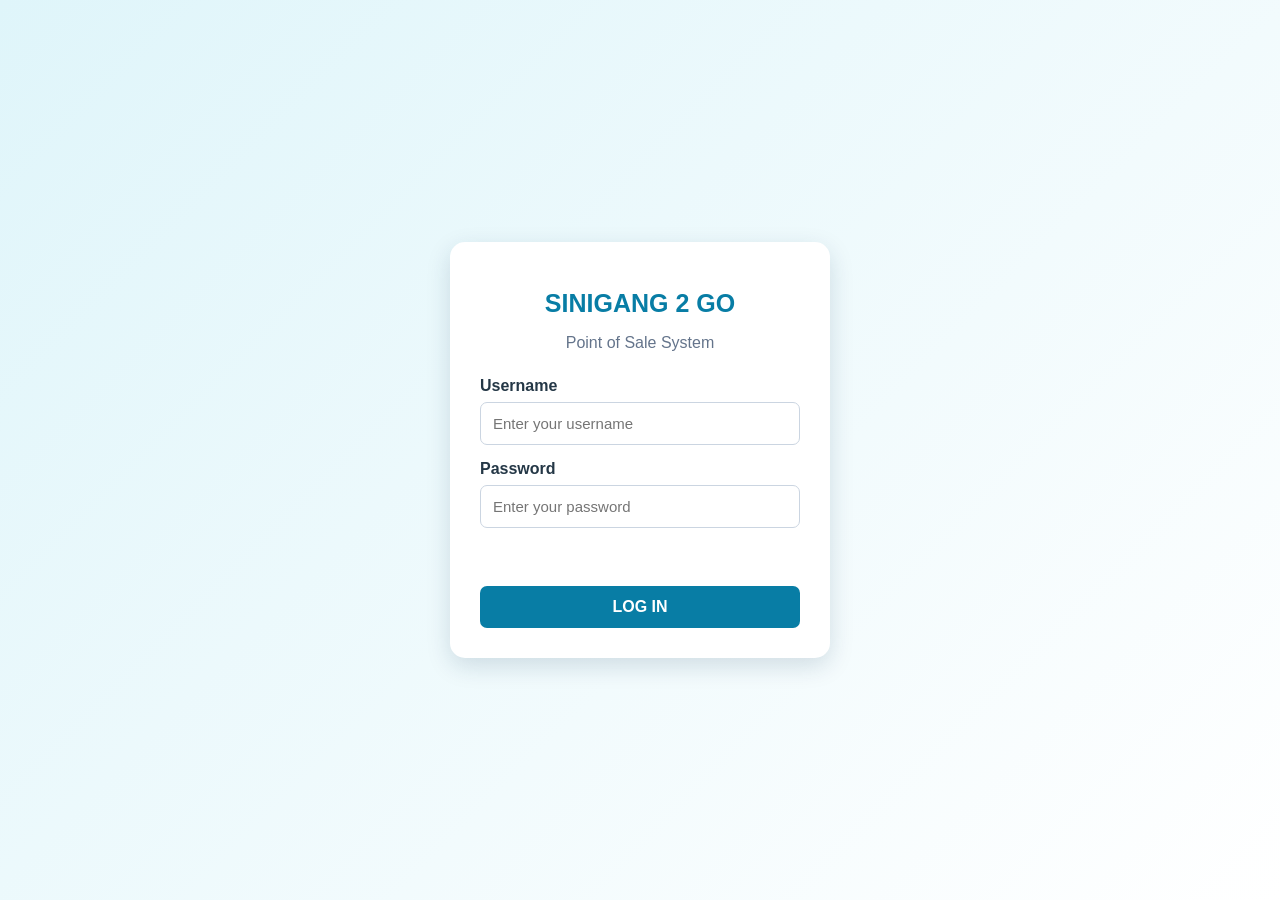
<file: index.html>
<!DOCTYPE html>
<html lang="en">
    <head>
      <meta charset="UTF-8">
    <meta name="viewport" content="width=device-width", initial-scale="1.0">
    <title>SINIGANG 2 GO | HOME</title>
    
    <link rel="stylesheet" href="home.css">   
    
    </head>
    <body>
            <header class="topheader">
                <h1 style="text-align: center;">SINIGANG 2 GO</h1>

                <div class="staff-info">
                    <span id="staffName">Staff: Not logged in</span>
                    <button type="button" 
                            class="head-button"
                            id="logoutButton">Log-out
                    </button>
                </div>
            </header>

            <section id="shiftGate" class="shift-gate">
                    <h2>Are you ready?</h2>
                    <p>Please start your shift before using the POS.</p>
                    <button type="button" id="startShiftButton">
                            Start Shift
                    </button>
            </section>
            
            <nav class="navbar" id="navbar">
                <a href="index.html" class="active">HOME</a>
                <a href="checkout.html">CHECKOUT</a>
                <a href="stock.html" class="stock-link">STOCKS</a>
                <a href="sales.html">RECORD SALES</a> 
            </nav>
        
        <main class="container" id="mainContent">
            <h2>Menu</h2>

            <section class="menu-grid" id="menuGrid">
                
                <div class="menu-card">
                    <h3>Sinigang na Salmon Head</h3>
                    <p class="price">₱399</p>
                    <button 
                    type="button"
                    class="add-button"
                    data-name="Sinigang na Salmon Head"
                    data-price="399">
                    + Add
                    </button>
                </div>

                <div class="menu-card">
                    <h3>Sinigang na Hipon</h3>
                    <p class="price">₱350</p>
                    <button 
                    type="button"
                    class="add-button"
                    data-name="Sinigang na Hipon"
                    data-price="350">
                    + Add
                    </button>
                </div>

                <div class="menu-card">
                    <h3>Sinigang na Ulo/Panga</h3>
                    <p class="price">₱399</p>
                    <button 
                    type="button"
                    class="add-button"
                    data-name="Sinigang na Ulo/Panga"
                    data-price="399">
                    + Add
                    </button>
                </div>

                <div class="menu-card">
                    <h3>Sinigang na Beef w/ watermelon</h3>
                    <p class="price">₱399</p>
                    <button 
                    type="button"
                    class="add-button"
                    data-name="Sinigang na Beef w/ watermelon"
                    data-price="399">
                    + Add
                    </button>
                </div>

                <div class="menu-card">
                    <h3>Sinigang na Pampano</h3>
                    <p class="price">450</p>
                    <button 
                    type="button"
                    class="add-button"
                    data-name="Sinigang na Pampano"
                    data-price="450">
                    + Add
                    </button>
                    </div>

                <div class="menu-card">
                    <h3>Sinigang na Liempo</h3>
                    <p class="price">₱350</p>
                    <button 
                    type="button"
                    class="add-button"
                    data-name="Sinigang na Liempo"
                    data-price="350">
                    + Add
                    </button>
                    </div>

            </section>

            <hr class="menu-divider">

            <h2>Add-ons</h2>

            <section class="menu-grid addons grid" id="addonsGrid">

                <div class="menu-card">
                    <h3>Rice</h3>
                    <p class="price">15</p>
                    <button 
                    type="button"
                    class="add-button"
                    data-name="Rice"
                    data-price="15">
                    + Add
                    </button>
                </div>

                <div class="menu-card">
                    <h3>Patis na Chili Mansi</h3>
                    <p class="price">100</p>
                    <button 
                    type="button"
                    class="add-button"
                    data-name="Patis na Chili Mansi"
                    data-price="100">
                    + Add
                    </button>
                </div>

            </section>
        </main>

        <div id="notification" class="notification"
            role="status" aria-live="polite">
        </div>

        
<dialog id="logoutDialog" class="modal">
    <div class="modal-content">

        <button
            type="button"
            id="cancelLogoutX"
            class="close-button"
            aria-label="Close">
            &times;
        </button>

        <h2>Logging out</h2>

        <p>Are you sure you want to log-out?</p>

        <div class="modal-actions">
            <button type="button" id="cancelLogout">
                Cancel
            </button>

            <button type="button" id="confirmLogout">
                Confirm
            </button>
        </div>

    </div>
</dialog>

        <script src="logout.js"></script>
        <script src="session.js">   </script>
        <script src="inventory.js"></script>
        <script>
            updateStockWarning();
        </script>
        <script src="products.js"></script>
        <script src="home.js"></script>

    </body>
</html>
</file>
<file: home.css>
* {
    box-sizing: border-box;
}

body {
    margin: 0;
    font-family: Arial, sans-serif;
    background: #f2fafd;
    color: #164e63;
}

.head-button {
    margin: auto;
    background: #92c6d8;
    border: none;
    border-radius: 7px;
    padding: 11px 16px;
    font-size: 14px;
    font-weight: bold;
    cursor: pointer;
}

.head-button:hover {
    background-color: #5b7b86;
}

.head-button:active {
    transform: scale(0.97);
}

.staff-info {
    text-align: right;
    background: #087da5;
    color: white;
    margin: auto;
}

button {
    color: white;
}

.topheader {
    background: #087da5;
    color: white;
    padding: 40px 60px;
}

.topheader h1 {
    margin: 10;
    font-size: 30px;
}

.topheader p {
    margin: 5px 0 0;
    color: #e0f7ff;
    font-size: 14px;
}

.navbar {
    display: flex;
    justify-content: center;
    flex-wrap: wrap;
    background: white;
    border-bottom: 1px solid #d5e7ef;
    padding: 0 20px;
}

.navbar a {
    text-decoration: none;
    color: #24566b;
    padding: 16px 20px;
    font-size: 15px;
    font-weight: bold;
    border-bottom: 3px solid transparent;
}

.navbar a:hover {
    background: #e5f5fa;
    color: #087da5;
}

.navbar a.active {
    color: #087da5;
    border-bottom-color: #087da5;
}

.container {
    max-width: 1200px;
    margin: auto;   
    padding: 25px;
}

.container h2 {
    text-align: left;
    margin: 0 0 20px;
    font-size: 24px;
}

.menu-grid {
    display: grid;
    grid-template-columns: repeat(3, minmax(0, 1fr));
    gap: 20px;
}

.menu-card {
    display: flex;
    flex-direction: column;
    align-items: flex-start;
    background: white;
    border: 1px solid #d5e7ef;
    border-radius: 12px;
    padding: 20px;
    box-shadow: 0 3px 10px rgba(0, 65, 90, 0.06);
}

.menu-card h3 {
    font-size: 17px;
    line-height: 1.5;
    margin: 0 0 10px;
}

.price {
    font-size: 18px;
    font-weight: bold;
    color: #087da5;
    margin: 0 0 18px;
}

.add-button {
    margin-top: auto;
    background: #087da5;
    color: white;
    border: none;
    border-radius: 7px;
    padding: 11px 16px;
    font-size: 14px;
    font-weight: bold;
    cursor: pointer;
}

.add-button:hover {
    background: #056080;
}

.add-button:active {
    transform: scale(0.97);
}

.menu-divider {
    border: none;
    border-top: 2px solid #b7dce8;
    margin: 35px 0;
}

.addons-grid {
    grid-template-columns: repeat(3, minmax(0, 1fr));
}

.notification {
    position: fixed;
    bottom: 20px;
    left: 50%;
    transform: translateX(-50%) translateY(20px);
    background: #166534;
    color: white;
    padding: 13px 22px;
    border-radius: 8px;
    font-size: 14px;
    box-shadow: 0 4px 15px rgba(0, 0, 0, 0.15);
    opacity: 0;
    visibility: hidden;
    transition: opacity 0.25s, transform 0.25s;
    z-index: 1000;
    width: max-content;
    max-width: calc(100% - 32px);
    pointer-events: none;
}

.notification.show {
    opacity: 1;
    visibility: visible;
    transform: translateX(-50%) translateY(0);
}

.shift-gate {
    max-width: 500px;
    margin: 60px auto;
    padding: 35px 25px;
    text-align: center;
    background: white;
    border: 1px solid #d5e7ef;
    border-radius: 12px;
    box-shadow: 0 3px 10px rgba(0, 65, 90, 0.06);
}

.shift-gate h2 {
    color: #087da5;
    margin-bottom: 12px;
}

.shift-gate p {
    color: #64748b;
    margin-bottom: 24px;
}

#startShiftButton {
    width: auto;
    min-width: 160px;
    padding: 12px 22px;
    background: #087da5;
    color: white;
    border: none;
    border-radius: 7px;
    font-weight: bold;
    cursor: pointer;
}

#startShiftButton:hover {
    background: #056080;
}

.hidden {
    display: none !important;
}

button {
     border: none;
    border-radius: 7px;
    padding: 11px 16px;
    background: #087da5;
    color: white;
    font-weight: bold;
    cursor: pointer;
}

.modal {
    width: min(90%, 500px);
    max-height: 85vh;
    overflow-y: auto;
    border: none;
    border-radius: 14px;
    padding: 25px;
    color: #164e63;
    background: white;
    box-shadow: 0 15px 45px rgba(0, 40, 60, 0.2);
}

.modal::backdrop {
    background: rgba(5, 35, 50, 0.55);
}

.modal-header {
    display: flex;
    align-items: center;
    justify-content: space-between;
    gap: 15px;
    margin-bottom: 20px;
}

.modal-header h2 {
    margin: 0;
}

.close {
    margin: right;
}

.close-button {
    position: absolute;
    top: 10px;
    right: 14px;
    left: auto;
    border: none;
    background: transparent;
    color: #164e63;
    font-size: 28px;
    padding: 0 6px;
    margin: auto;
}

.close-button:hover {
    background: #e5f5fa;
}

.modal-action,
.modal-actions {
    display: flex;
    justify-content: flex-end;
    flex-wrap: wrap;
    gap: 10px;
    margin-top: 25px;
}

.modal-action button,
.modal-actions button {
    width: auto;
    min-width: 100px;
}

.add-button:disabled {
    background-color: #9ca3af;
    color: #ffffff;
    cursor: not-allowed;
    opacity: 0.8;
}

.stock-warning {
    display: inline-flex;
    align-items: center;
    justify-content: center;
    width: 19px;
    height: 19px;
    margin-left: 5px;
    border-radius: 50%;
    background: #d62828;
    color: white;
    font-size: 13px;
    font-weight: bold;
    vertical-align: middle;
}


@media (max-width: 600px) {
    .top-header {
        padding: 18px;
    }

    .navbar {
        padding: 0 8px;
        gap: 0;
    }

    .navbar a {
        padding: 14px 10px;
        font-size: 13px;
    }

    .container {
        padding: 16px;
    }

    .menu-grid,
    .addons-grid {
        grid-template-columns: repeat(2, minmax(0, 1fr));
        gap: 12px;
    }

    .menu-card {
        padding: 14px;
    }

    .menu-card h3 {
        font-size: 15px;
    }

    .price {
        font-size: 16px;
    }
}

@media (max-width: 360px) {
    .menu-grid,
    .addons-grid {
        grid-template-columns: 1fr;
    }
}
</file>
<file: admin-home.css>
.add-product-card {
    background: rgba(8, 125, 165, 0.055);
    border: 2px dashed #91c9d9;
    box-shadow: none;
    align-items: center;
    justify-content: center;
    min-height: 150px;
    transition: background 0.2s, border-color 0.2s;
}

.add-product-card:hover {
    background: rgba(8, 125, 165, 0.11);
    border-color: #087da5;
}

.add-product-trigger {
    display: flex;
    flex-direction: column;
    align-items: center;
    justify-content: center;
    gap: 8px;
    padding: 0;
    background: transparent;
    color: #087da5;
    width: 100%;
    height: 100%;
}

.add-product-trigger:hover {
    background: transparent;
    color: #056080;
}

.add-product-plus {
    display: flex;
    align-items: center;
    justify-content: center;
    width: 58px;
    height: 58px;
    border: 2px solid #087da5;
    border-radius: 50%;
    font-size: 34px;
    font-weight: normal;
    line-height: 1;
}

.add-product-trigger > span:last-child {
    font-size: 14px;
    font-weight: bold;
}

.add-product-modal {
    position: relative;
}

.add-product-modal .modal-content {
    position: relative;
    padding-top: 18px;
}

.add-product-modal h2 {
    margin: 0 35px 24px 0;
    font-size: 22px;
    color: #087da5;
}

.add-product-modal label {
    display: block;
    margin: 16px 0 7px;
    font-size: 14px;
    font-weight: bold;
    color: #164e63;
}

.add-product-modal input {
    display: block;
    width: 100%;
    padding: 12px;
    border: 1px solid #b7dce8;
    border-radius: 7px;
    background: #f8fcfe;
    color: #164e63;
    font: inherit;
}

.add-product-modal input:focus {
    outline: 2px solid #92c6d8;
    border-color: #087da5;
}

.add-product-modal #productError {
    color: #b91c1c;
    font-size: 14px;
    margin: 12px 0 0;
}

.add-product-modal .modal-actions {
    justify-content: flex-end;
    margin-top: 24px;
}


.remove-product-button {
    margin-top: auto;
    align-self: flex-end;
    background: #fff;
    color: #b42318;
    border: 1px solid #e5aaa5;
    border-radius: 7px;
    padding: 9px 14px;
    font-size: 13px;
    font-weight: bold;
    cursor: pointer;
}

.remove-product-button:hover {
    background: #fff0ef;
    border-color: #b42318;
}

.remove-product-button:active {
    transform: scale(0.97);
}

.stock-alert {
    display: flex;
    align-items: center;
    gap: 10px;
    margin-bottom: 22px;
    padding: 14px 16px;
    border: 1px solid #ffc9c5;
    border-radius: 8px;
    background: #fff1f0;
    color: #b42318;
    font-size: 14px;
}

.stock-alert[hidden] {
    display: none;
}

.stock-alert strong {
    display: inline-flex;
    align-items: center;
    justify-content: center;
    flex-shrink: 0;
    width: 22px;
    height: 22px;
    border-radius: 50%;
    background: #d62828;
    color: white;
}

.warning-mark {
    position: absolute;
    top: 15px;
    right: 15px;
    display: flex;
    align-items: center;
    justify-content: center;
    width: 25px;
    height: 25px;
    border-radius: 50%;
    background: #d62828;
    color: white;
    font-weight: bold;
}

@media (max-width: 600px) {
    .add-product-card {
        min-height: 135px;
        padding: 12px;
    }

    .add-product-plus {
        width: 50px;
        height: 50px;
        font-size: 30px;
    }
}
</file>
<file: admin-account.css>
.account-container {
    padding-bottom: 40px;
}

.account-container > h2 {
    text-transform: lowercase;
    margin-bottom: 8px;
}

.account-intro {
    color: #5b6b73;
    margin-bottom: 24px;
}

.account-sections {
    display: grid;
    grid-template-columns: repeat(2, minmax(0, 1fr));
    gap: 24px;
    align-items: stretch;
}

.account-card {
    background: #ffffff;
    border: 1px solid #d4e4eb;
    border-radius: 12px;
    padding: 24px;
    box-shadow: 0 3px 10px rgba(22, 75, 100, 0.08);
    min-width: 0;
}

.account-card h3 {
    color: #174a66;
    margin-top: 0;
    margin-bottom: 8px;
    font-size: 1.35rem;
}

.section-description {
    color: #647781;
    margin-top: 0;
    margin-bottom: 22px;
    line-height: 1.5;
}

.account-card form {
    display: flex;
    flex-direction: column;
}

.account-card label {
    color: #244b5d;
    font-weight: 600;
    margin-bottom: 7px;
}

.account-card input {
    box-sizing: border-box;
    width: 100%;
    padding: 11px 12px;
    margin-bottom: 17px;
    border: 1px solid #c6d9e2;
    border-radius: 7px;
    background: #fafdff;
    color: #243b46;
    font: inherit;
}

.account-card input:focus {
    outline: 2px solid #6eb6d4;
    outline-offset: 1px;
    border-color: #287da3;
}

.account-submit {
    width: 100%;
    padding: 12px 16px;
    margin-top: 5px;
    border: none;
    border-radius: 7px;
    background: #287da3;
    color: #ffffff;
    font-weight: 600;
    font-size: 0.95rem;
    cursor: pointer;
    transition: background 0.2s ease;
}

.account-submit:hover {
    background: #174a66;
}

.account-message {
    min-height: 20px;
    margin: 0 0 12px;
    font-size: 0.9rem;
    line-height: 1.4;
}

.account-message.success {
    color: #187343;
}

.account-message.error {
    color: #bd3030;
}

@media (max-width: 760px) {
    .account-sections {
        grid-template-columns: 1fr;
        gap: 18px;
    }

    .account-card {
        padding: 18px;
    }
}
</file>
<file: sales.css>
* {
    box-sizing: border-box;
}

body {
    margin: 0;
    font-family: Arial, sans-serif;
    background: #f2fafd;
    color: #164e63;
}

.head-button {
    margin: auto;
    background: #92c6d8;
    border: none;
    border-radius: 7px;
    padding: 11px 16px;
    font-size: 14px;
    font-weight: bold;
    cursor: pointer;
}

.head-button:hover {
    background-color: #5b7b86;
}

.head-button:active {
    transform: scale(0.97);
}

.staff-info {
    text-align: right;
    background: #087da5;
    color: white;
    margin: auto;
}

button {
    border: none;
    border-radius: 7px;
    padding: 11px 16px;
    background: #087da5;
    color: white;
    font-weight: bold;
    cursor: pointer;
}

.topheader {
    background: #087da5;
    color: white;
    padding: 40px 60px;
}

.topheader h1 {
    margin: 10;
    font-size: 30px;
}

.topheader p {
    margin: 5px 0 0;
    color: #e0f7ff;
    font-size: 14px;
}

.navbar {
    display: flex;
    justify-content: center;
    flex-wrap: wrap;
    background: white;
    border-bottom: 1px solid #d5e7ef;
    padding: 0 20px;
}

.navbar a {
    text-decoration: none;
    color: #24566b;
    padding: 16px 20px;
    font-size: 15px;
    font-weight: bold;
    border-bottom: 3px solid transparent;
}

.navbar a:hover {
    background: #e5f5fa;
    color: #087da5;
}

.navbar a.active {
    color: #087da5;
    border-bottom-color: #087da5;
}

.container {
    max-width: 1200px;
    margin: auto;   
    padding: 25px;
}

.container h2 {
    text-align: left;
    margin: 0 0 20px;
    font-size: 24px;
}

button:hover {
    background: #056080;
}

.sales-footer {
    display: flex;
    justify-content: flex-end;
    align-items: center;
    flex-wrap: wrap;
    gap: 20px;
    margin-top: 25px;
    padding: 20px;
    background: white;
    border: 1px solid #d5e7ef;
    border-radius: 10px;
}

.sales-footer h3 {
    margin: 0;
}

#salesTotal {
    color: #087da5;
}

.modal {
    width: min(90%, 500px);
    max-height: 85vh;
    overflow-y: auto;
    border: none;
    border-radius: 14px;
    padding: 25px;
    color: #164e63;
    background: white;
    box-shadow: 0 15px 45px rgba(0, 40, 60, 0.2);
}

.modal::backdrop {
    background: rgba(5, 35, 50, 0.55);
}

.modal-header {
    display: flex;
    align-items: center;
    justify-content: space-between;
    gap: 15px;
    margin-bottom: 20px;
}

.modal-header h2 {
    margin: 0;
}

.close {
    margin: right;
}

.close-button {
    position: absolute;
    top: 10px;
    right: 14px;
    left: auto;
    border: none;
    background: transparent;
    color: #164e63;
    font-size: 28px;
    padding: 0 6px;
    margin: auto;
}

.close-button:hover {
    background: #e5f5fa;
}

.modal-action,
.modal-actions {
    display: flex;
    justify-content: flex-end;
    flex-wrap: wrap;
    gap: 10px;
    margin-top: 25px;
}

.modal-action button,
.modal-actions button {
    width: auto;
    min-width: 100px;
}

.transaction-card {
    display: flex;
    justify-content: space-between;
    align-items: center;
    gap: 20px;
    padding: 18px 20px;
    margin-bottom: 14px;
    background: #ffffff;
    border: 1px solid #dce5eb;
    border-radius: 12px;
    box-shadow: 0 2px 6px rgba(0, 0, 0, 0.04);
}

.transaction-left {
    flex: 1;
    min-width: 0;
}

.transaction-number {
    margin: 0 0 8px;
    font-size: 16px;
    font-weight: 700;
    color: #173f56;
}

.transaction-products {
    margin: 0;
    color: #526572;
    font-size: 14px;
    line-height: 1.6;
    overflow-wrap: anywhere;
}

.transaction-right {
    flex-shrink: 0;
    text-align: right;
}

.transaction-date {
    margin: 0 0 8px;
    color: #687985;
    font-size: 13px;
}

.transaction-total {
    margin: 0;
    color: #173f56;
    font-size: 16px;
    font-weight: 700;
}

.empty-sales {
    padding: 24px;
    text-align: center;
    color: #687985;
}


.shift-ended-content {
    width: min(650px, 90vw);
    max-height: 80vh;
    overflow-y: auto;
}

.shift-ended-content h2 {
    margin-top: 0;
    color: #173f56;
}

.shift-summary-meta {
    display: grid;
    grid-template-columns: repeat(2, minmax(0, 1fr));
    gap: 8px 20px;
    margin: 18px 0;
}

.shift-summary-meta p {
    margin: 0;
    overflow-wrap: anywhere;
}

.shift-transaction-list {
    display: flex;
    flex-direction: column;
    gap: 12px;
    margin: 16px 0;
}

.shift-transaction-row {
    display: flex;
    justify-content: space-between;
    align-items: flex-start;
    gap: 16px;
    padding-bottom: 12px;
    border-bottom: 1px solid #dce5eb;
}

.shift-transaction-details {
    min-width: 0;
}

.shift-transaction-details p {
    margin: 5px 0 0;
    color: #526572;
    font-size: 13px;
    overflow-wrap: anywhere;
}

.shift-transaction-amount {
    flex-shrink: 0;
    white-space: nowrap;
}

.shift-summary-total {
    display: flex;
    justify-content: space-between;
    align-items: center;
    gap: 12px;
    padding-top: 14px;
    border-top: 2px solid #dce5eb;
    font-size: 17px;
}


/* Shift Ended modal: fit the screen without horizontal scrolling */
dialog.modal:has(.shift-ended-content) {
    width: min(650px, calc(100vw - 24px));
    max-width: calc(100vw - 24px);
    max-height: 85vh;
    box-sizing: border-box;
    padding: 20px;
    overflow-x: hidden;
    overflow-y: auto;
}

/* Keep the content inside the modal */
.shift-ended-content {
    width: 100%;
    max-width: 100%;
    max-height: none;
    min-width: 0;
    box-sizing: border-box;
    overflow-x: hidden;
    overflow-y: visible;
}

/* Prevent long transaction details from stretching the modal */
.shift-summary-meta {
    grid-template-columns: repeat(2, minmax(0, 1fr));
}

.shift-summary-meta p,
.shift-transaction-details,
.shift-transaction-details p {
    min-width: 0;
    overflow-wrap: anywhere;
    word-break: normal;
}

.shift-transaction-row {
    min-width: 0;
    flex-wrap: wrap;
}

.shift-transaction-amount {
    max-width: 100%;
    white-space: normal;
    overflow-wrap: anywhere;
}

/* Make the summary comfortable on smaller screens */
@media (max-width: 600px) {
    dialog.modal:has(.shift-ended-content) {
        width: calc(100vw - 20px);
        max-width: calc(100vw - 20px);
        max-height: 90vh;
        padding: 16px;
    }

    .shift-summary-meta {
        grid-template-columns: minmax(0, 1fr);
        gap: 10px;
    }

    .shift-transaction-row {
        gap: 8px;
    }

    .shift-summary-total {
        flex-wrap: wrap;
        align-items: flex-start;
    }
}


/* Sales Report heading and History button */
.sales-heading {
    display: flex;
    justify-content: space-between;
    align-items: center;
    flex-wrap: wrap;
    gap: 12px;
    margin-bottom: 20px;
}

.sales-heading h2 {
    margin: 0;
}

/* Sales History popup */
.history-dialog {
    width: min(850px, calc(100vw - 24px));
    max-width: calc(100vw - 24px);
    max-height: 85vh;
    padding: 20px;
    overflow-x: hidden;
    overflow-y: auto;
    box-sizing: border-box;
}

.history-content {
    width: 100%;
    min-width: 0;
    max-width: 100%;
    box-sizing: border-box;
    overflow-wrap: anywhere;
}

.history-header {
    position: relative;
    display: flex;
    align-items: center;
    justify-content: space-between;
    padding: 0 38px 15px 0;
    margin-bottom: 18px;
    border-bottom: 1px solid #d5e7ef;
}

.history-header h2 {
    margin: 0;
    font-size: 23px;
}

.history-list {
    display: flex;
    flex-direction: column;
    gap: 16px;
    min-width: 0;
}

.history-card {
    min-width: 0;
    padding: 16px;
    background: #ffffff;
    border: 1px solid #d5e7ef;
    border-radius: 12px;
    box-shadow: 0 2px 6px rgba(0, 0, 0, 0.04);
    overflow-wrap: anywhere;
}

.history-date {
    margin: 0 0 14px;
    font-size: 17px;
    color: #087da5;
}

.history-overview {
    display: grid;
    grid-template-columns: minmax(0, 1fr) auto;
    align-items: start;
    gap: 16px;
}

.history-details {
    min-width: 0;
}

.history-staff {
    margin: 0 0 12px;
    font-weight: bold;
    overflow-wrap: anywhere;
}

.history-times {
    display: flex;
    flex-wrap: wrap;
    gap: 10px;
}

.history-time-box {
    display: flex;
    flex-direction: column;
    gap: 5px;
    min-width: 110px;
    max-width: 100%;
    padding: 10px 12px;
    background: #f2fafd;
    border: 1px solid #d5e7ef;
    border-radius: 8px;
    overflow-wrap: anywhere;
}

.history-time-box span,
.history-total span {
    font-size: 12px;
    color: #687985;
}

.history-time-box strong {
    font-size: 14px;
}

.history-total {
    display: flex;
    flex-direction: column;
    gap: 6px;
    text-align: right;
    overflow-wrap: anywhere;
}

.history-total strong {
    color: #087da5;
    font-size: 18px;
}

.history-transactions {
    margin-top: 16px;
    border-top: 1px solid #d5e7ef;
    padding-top: 12px;
    min-width: 0;
}

.history-transactions summary {
    color: #087da5;
    font-weight: bold;
    cursor: pointer;
    overflow-wrap: anywhere;
}

.history-transaction-list {
    display: flex;
    flex-direction: column;
    gap: 12px;
    margin-top: 12px;
    min-width: 0;
}

.history-transaction-row {
    display: flex;
    justify-content: space-between;
    align-items: flex-start;
    gap: 12px;
    padding-bottom: 12px;
    border-bottom: 1px solid #e2edf2;
    min-width: 0;
}

.history-transaction-details {
    min-width: 0;
    overflow-wrap: anywhere;
}

.history-transaction-details p {
    margin: 5px 0 0;
    color: #526572;
    font-size: 13px;
    overflow-wrap: anywhere;
}

.history-transaction-amount {
    flex-shrink: 0;
    max-width: 40%;
    white-space: normal;
    overflow-wrap: anywhere;
    text-align: right;
}

.history-footer {
    display: flex;
    justify-content: flex-end;
    margin-top: 20px;
    padding-top: 15px;
    border-top: 1px solid #d5e7ef;
}

/* Mobile layout: stack information instead of scrolling sideways */
@media (max-width: 600px) {
    .history-dialog {
        width: calc(100vw - 20px);
        max-width: calc(100vw - 20px);
        max-height: 90vh;
        padding: 14px;
    }

    .history-card {
        padding: 12px;
    }

    .history-overview {
        grid-template-columns: minmax(0, 1fr);
        gap: 14px;
    }

    .history-total {
        text-align: left;
        padding-top: 10px;
        border-top: 1px solid #e2edf2;
    }

    .history-time-box {
        flex: 1 1 110px;
    }

    .history-transaction-row {
        flex-wrap: wrap;
    }

    .history-transaction-amount {
        max-width: 100%;
        text-align: left;
    }
}

.stock-warning {
    display: inline-flex;
    align-items: center;
    justify-content: center;
    width: 19px;
    height: 19px;
    margin-left: 5px;
    border-radius: 50%;
    background: #d62828;
    color: white;
    font-size: 13px;
    font-weight: bold;
    vertical-align: middle;
}

.stock-alert {
    display: flex;
    align-items: center;
    gap: 10px;
    margin-bottom: 22px;
    padding: 14px 16px;
    border: 1px solid #ffc9c5;
    border-radius: 8px;
    background: #fff1f0;
    color: #b42318;
    font-size: 14px;
}

.stock-alert[hidden] {
    display: none;
}

.stock-alert strong {
    display: inline-flex;
    align-items: center;
    justify-content: center;
    flex-shrink: 0;
    width: 22px;
    height: 22px;
    border-radius: 50%;
    background: #d62828;
    color: white;
}

.warning-mark {
    position: absolute;
    top: 15px;
    right: 15px;
    display: flex;
    align-items: center;
    justify-content: center;
    width: 25px;
    height: 25px;
    border-radius: 50%;
    background: #d62828;
    color: white;
    font-weight: bold;
}

@media (max-width: 600px) {
    .transaction-card {
        align-items: flex-start;
        gap: 12px;
        padding: 14px;
    }

    .transaction-number {
        font-size: 14px;
    }

    .transaction-products {
        font-size: 12px;
    }

    .transaction-date {
        font-size: 11px;
    }

    .transaction-total {
        font-size: 14px;
    }
}
</file>
<file: admin-sales.css>
.sales-description {
    margin: 0 0 18px;
    color: #526575;
}

.admin-shift-card {
    margin-bottom: 20px;
}

.admin-shift-card.removed-shift {
    opacity: 0.82;
    border: 1px solid #e5a2a2;
}

.removed-shift .history-overview,
.removed-shift .history-transactions {
    text-decoration: line-through;
    text-decoration-color: #bd3333;
}

.removed-shift-notice {
    margin: 12px 0;
    padding: 10px 12px;
    border-left: 4px solid #c62828;
    border-radius: 4px;
    background: #fff0f0;
    color: #b71c1c;
    font-weight: 700;
    text-decoration: none;
}

.shift-admin-actions {
    display: flex;
    justify-content: flex-end;
    margin-top: 16px;
}

.remove-shift-button {
    padding: 9px 15px;
    border: none;
    border-radius: 6px;
    background: #c62828;
    color: #fff;
    font-weight: 600;
    cursor: pointer;
}

.remove-shift-button:hover {
    background: #a51f1f;
}

.remove-shift-button:focus-visible {
    outline: 3px solid #ef9a9a;
    outline-offset: 2px;
}

#removeShiftDialog .modal-content {
    max-width: 420px;
}

#removeShiftDialog .modal-actions button:last-child {
    background: #c62828;
    color: #fff;
}
</file>
<file: stock.css>
* {
    box-sizing: border-box;
}

body {
    margin: 0;
    font-family: Arial, sans-serif;
    background: #f2fafd;
    color: #164e63;
}

.head-button {
    margin: auto;
    background: #92c6d8;
    border: none;
    border-radius: 7px;
    padding: 11px 16px;
    font-size: 14px;
    font-weight: bold;
    cursor: pointer;
}

.head-button:hover {
    background-color: #5b7b86;
}

.head-button:active {
    transform: scale(0.97);
}

.staff-info {
    text-align: right;
    background: #087da5;
    color: white;
    margin: auto;
}

button {
    color: white;
}

.topheader {
    background: #087da5;
    color: white;
    padding: 40px 60px;
}

.topheader h1 {
    margin: 10;
    font-size: 30px;
}

.topheader p {
    margin: 5px 0 0;
    color: #e0f7ff;
    font-size: 14px;
}

.navbar {
    display: flex;
    justify-content: center;
    flex-wrap: wrap;
    background: white;
    border-bottom: 1px solid #d5e7ef;
    padding: 0 20px;
    gap: 8px;
}

.navbar a {
    text-decoration: none;
    color: #24566b;
    padding: 16px 20px;
    font-size: 15px;
    font-weight: bold;
    border-bottom: 3px solid transparent;
}

.navbar a:hover {
    background: #e5f5fa;
    color: #087da5;
}

.navbar a.active {
    color: #087da5;
    border-bottom-color: #087da5;
}

.stock-warning {
    display: inline-flex;
    align-items: center;
    justify-content: center;
    width: 19px;
    height: 19px;
    margin-left: 5px;
    border-radius: 50%;
    background: #d62828;
    color: white;
    font-size: 13px;
    font-weight: bold;
    vertical-align: middle;
}

.container {
    max-width: 1200px;
    margin: auto;
    padding: 25px;
}

.page-heading {
    display: flex;
    justify-content: space-between;
    align-items: center;
    gap: 16px;
    margin-bottom: 24px;
}

.page-heading h2 {
    margin: 0 0 20px;
    font-size: 24px;
    text-align: left;
}

.page-heading p,
.section-heading p {
    color: #6b7f8c;
    font-size: 14px;
    line-height: 1.5;
}

.staff-label {
    padding: 10px 14px;
    border-radius: 6px;
    background: #e5f3fa;
    color: #087eae;
    font-size: 12px;
    font-weight: bold;
    white-space: nowrap;
}

.stock-summary {
    display: grid;
    grid-template-columns: repeat(3, minmax(0, 1fr));
    gap: 18px;
    margin-bottom: 22px;
}

.summary-box {
    padding: 20px;
    background: white;
    border: 1px solid #e0e9ee;
    border-radius: 10px;
}

.summary-box p {
    margin-bottom: 10px;
    color: #6b7f8c;
    font-size: 14px;
}

.summary-box h3 {
    color: #087eae;
    font-size: 27px;
}

#lowStockCount,
#outOfStockCount {
    color: #d62828;
}

.stock-alert {
    display: flex;
    align-items: center;
    gap: 10px;
    margin-bottom: 22px;
    padding: 14px 16px;
    border: 1px solid #ffc9c5;
    border-radius: 8px;
    background: #fff1f0;
    color: #b42318;
    font-size: 14px;
}

.stock-alert[hidden] {
    display: none;
}

.stock-alert strong {
    display: inline-flex;
    align-items: center;
    justify-content: center;
    flex-shrink: 0;
    width: 22px;
    height: 22px;
    border-radius: 50%;
    background: #d62828;
    color: white;
}

.stock-section {
    padding: 24px;
    background: white;
    border: 1px solid #e0e9ee;
    border-radius: 10px;
}

.section-heading {
    margin-bottom: 22px;
}

.section-heading h3 {
    margin-bottom: 8px;
    font-size: 19px;
}

.stock-grid {
    display: grid;
    grid-template-columns: repeat(3, minmax(0, 1fr));
    gap: 18px;
}

.stock-card {
    position: relative;
    min-width: 0;
    min-height: 145px;
    padding: 22px;
    border: 1px solid #dce6ec;
    border-radius: 10px;
    background: #fafdff;
    transition: box-shadow 0.2s, transform 0.2s;
}

.stock-card:hover {
    transform: translateY(-2px);
    box-shadow: 0 4px 12px rgba(30, 70, 90, 0.08);
}

.stock-card h4 {
    padding-right: 28px;
    color: #315266;
    font-size: 15px;
    line-height: 1.5;
    overflow-wrap: anywhere;
}

.stock-card .quantity {
    margin-top: 17px;
    color: #087eae;
    font-size: 30px;
    font-weight: bold;
}

.stock-card .quantity-label {
    margin-top: 4px;
    color: #6b7f8c;
    font-size: 12px;
}

.stock-card.low {
    border: 1px solid #f0a7a2;
    background: #fff8f7;
}

.stock-card.low .quantity {
    color: #c62828;
}

.stock-card.out {
    border: 1px solid #d62828;
    background: #fff1f0;
}

.warning-mark {
    position: absolute;
    top: 15px;
    right: 15px;
    display: flex;
    align-items: center;
    justify-content: center;
    width: 25px;
    height: 25px;
    border-radius: 50%;
    background: #d62828;
    color: white;
    font-weight: bold;
}

.status-text {
    margin-top: 12px;
    color: #218044;
    font-size: 12px;
    font-weight: bold;
}

.stock-card.low .status-text,
.stock-card.out .status-text {
    color: #c62828;
}

.stock-note {
    margin-top: 20px;
    color: #6b7f8c;
    font-size: 13px;
    line-height: 1.5;
}

.modal {
    width: min(90%, 500px);
    max-height: 85vh;
    overflow-y: auto;
    border: none;
    border-radius: 14px;
    padding: 25px;
    color: #164e63;
    background: white;
    box-shadow: 0 15px 45px rgba(0, 40, 60, 0.2);
}

.modal::backdrop {
    background: rgba(5, 35, 50, 0.55);
}

.modal-header {
    display: flex;
    align-items: center;
    justify-content: space-between;
    gap: 15px;
    margin-bottom: 20px;
}

.modal-header h2 {
    margin: 0;
}

.close {
    margin: right;
}

.close-button {
    position: absolute;
    top: 10px;
    right: 14px;
    left: auto;
    border: none;
    background: transparent;
    color: #164e63;
    font-size: 28px;
    padding: 0 6px;
    margin: auto;
}

.close-button:hover {
    background: #e5f5fa;
}

.modal-action,
.modal-actions {
    display: flex;
    justify-content: flex-end;
    flex-wrap: wrap;
    gap: 10px;
    margin-top: 25px;
}

.modal-action button,
.modal-actions button {
    width: auto;
    min-width: 100px;
}

button {
    border: none;
    border-radius: 7px;
    padding: 11px 16px;
    background: #087da5;
    color: white;
    font-weight: bold;
    cursor: pointer;
}

@media (max-width: 800px) {
    .stock-grid {
        grid-template-columns: repeat(2, minmax(0, 1fr));
    }

    .container {
        width: 94%;
    }
}

@media (max-width: 520px) {
    .header h1 {
        font-size: 22px;
    }

    .navigation {
        gap: 0;
        padding: 0 2%;
    }

    .navigation a {
        padding: 13px 9px;
        font-size: 11px;
    }

    .page-heading {
        align-items: flex-start;
        flex-direction: column;
    }

    .stock-summary {
        grid-template-columns: 1fr;
        gap: 12px;
    }

    .stock-section {
        padding: 15px;
    }

    .stock-grid {
        grid-template-columns: 1fr;
        gap: 12px;
    }

    .stock-card {
        min-height: 125px;
        padding: 18px;
    }
}
</file>
<file: admin-stock.css>
.admin-stock-controls {
    display: flex;
    align-items: center;
    gap: 8px;
    margin-top: 16px;
    width: 100%;
}

.admin-stock-controls .quantity {
    flex: 0 0 3ch;
    min-width: 3ch;
    margin: 0;
    text-align: center;
    font-size: 28px;
    line-height: 1.2;
    font-variant-numeric: tabular-nums;
    overflow: visible;
}

.stock-adjust-button {
    flex: 0 0 38px;
    width: 38px;
    height: 38px;
    padding: 0;
    display: inline-flex;
    align-items: center;
    justify-content: center;
    border-radius: 8px;
    font-size: 22px;
    line-height: 1;
    background: #087da5;
    color: white;
}

.stock-adjust-button:hover {
    background: #065f7d;
}

.stock-adjust-button:active {
    transform: scale(0.96);
}

.stock-adjust-button:disabled {
    background: #b7cbd3;
    cursor: not-allowed;
    opacity: 0.7;
}

.admin-stock-controls .quantity-label {
    margin: 0 0 0 auto;
    text-align: right;
    white-space: nowrap;
}

.stock-card h4 {
    margin-top: 0;
}

@media (max-width: 520px) {
    .admin-stock-controls {
        gap: 6px;
    }

    .stock-adjust-button {
        flex-basis: 36px;
        width: 36px;
        height: 36px;
    }

    .admin-stock-controls .quantity {
        font-size: 25px;
    }

    .admin-stock-controls .quantity-label {
        font-size: 11px;
    }
}
</file>
<file: checkout.css>
* {
    box-sizing: border-box;
}

body {
    margin: 0;
    font-family: Arial, sans-serif;
    background: #f2fafd;
    color: #164e63;
}

.head-button {
    margin: auto;
    background: #92c6d8;
    border: none;
    border-radius: 7px;
    padding: 11px 16px;
    font-size: 14px;
    font-weight: bold;
    cursor: pointer;
}

.head-button:hover {
    background-color: #5b7b86;
}

.head-button:active {
    transform: scale(0.97);
}

.staff-info {
    text-align: right;
    background: #087da5;
    color: white;
    margin: auto;
}


.topheader {
    background: #087da5;
    color: white;
    padding: 40px 60px;
}

.topheader h1 {
    margin: 10;
    font-size: 30px;
}

.topheader p {
    margin: 5px 0 0;
    color: #e0f7ff;
    font-size: 14px;
}

.navbar {
    display: flex;
    justify-content: center;
    flex-wrap: wrap;
    background: white;
    border-bottom: 1px solid #d5e7ef;
    padding: 0 20px;
}

.navbar a {
    text-decoration: none;
    color: #24566b;
    padding: 16px 20px;
    font-size: 15px;
    font-weight: bold;
    border-bottom: 3px solid transparent;
}

.navbar a:hover {
    background: #e5f5fa;
    color: #087da5;
}

.navbar a.active {
    color: #087da5;
    border-bottom-color: #087da5;
}

.container {
    max-width: 1200px;
    margin: auto;   
    padding: 25px;
}

.container h2 {
    text-align: left;
    margin: 0 0 20px;
    font-size: 24px;
}

.cart-items {
    display: grid;
    gap: 12px;
}

.cart-row {
    display: flex;
    align-items: center;
    justify-content: space-between;
    gap: 15px;
    background: white;
    border: 1px solid #d5e7ef;
    border-radius: 10px;
    padding: 18px;
}

.product-info h3 {
    margin: 0 0 8px;
    font-size: 17px;
}

.product-info p {
    margin: 0;
    color: #087da5;
}

.cart-right {
    display: flex;
    align-items: center;
    gap: 16px;
}

.quantity {
    font-weight: bold;
    white-space: nowrap;
}

.item-subtotal {
    font-weight: bold;
    min-width: 85px;
    text-align: right;
}

button {
    border: none;
    border-radius: 7px;
    padding: 11px 16px;
    background: #087da5;
    color: white;
    font-weight: bold;
    cursor: pointer;
}

button:hover {
    background: #056080;
}

.remove-button {
    background: #dc2626;
    padding: 8px 13px;
}

.remove-button:hover {
    background: #b91c1c;
}

.cart-footer {
    display: flex;
    justify-content: flex-end;
    align-items: center;
    flex-wrap: wrap;
    gap: 20px;
    margin-top: 25px;
    padding: 20px;
    background: white;
    border: 1px solid #d5e7ef;
    border-radius: 10px;
}

.cart-footer h3 {
    margin: 0;
}

#cartTotal {
    color: #087da5;
}

.empty-cart {
    background: white;
    padding: 25px;
    border-radius: 10px;
    color: #64748b;
    text-align: center;
}

.modal {
    width: min(90%, 500px);
    max-height: 85vh;
    overflow-y: auto;
    border: none;
    border-radius: 14px;
    padding: 25px;
    color: #164e63;
    background: white;
       box-shadow: 0 15px 45px rgba(0, 40, 60, 0.2);
}

.modal::backdrop {
    background: rgba(5, 35, 50, 0.55);
}

.modal-header {
    display: flex;
    align-items: center;
    justify-content: space-between;
    gap: 15px;
    margin-bottom: 20px;
}

.modal-header h2 {
    margin: 0;
}

.close-button {
    position: absolute;
    top: 10px;
    right: 14px;
    left: auto;
    border: none;
    background: transparent;
    color: #164e63;
    font-size: 28px;
    padding: 0 6px;
}

.close-button:hover {
    background: #e5f5fa;
}

.summary-row {
    display: flex;
    justify-content: space-between;
    gap: 15px;
    padding: 12px 0;
    border-bottom: 1px solid #e2edf2;
}

.summary-row span:last-child {
    white-space: nowrap;
    font-weight: bold;
}

.modal-action,
.modal-actions {
    display: flex;
    justify-content: flex-end;
    flex-wrap: wrap;
    gap: 10px;
    margin-top: 25px;
}

.modal-action button,
.modal-actions button {
    width: auto;
    min-width: 100px;
}

.secondary-button {
    background: #64748b;
}

.secondary-button:hover {
    background: #475569;
}

#amountPaid {
    width: 100%;
    padding: 13px;
    margin-top: 8px;
    border: 1px solid #cbd5e1;
    border-radius: 7px;
    font-size: 16px;
}

#amountPaid:focus {
    outline: 2px solid #38bdf8;
    border-color: #0284c7;
}

#paymentError {
    color: #dc2626;
    font-size: 14px;
    min-height: 18px;
}

button {
     border: none;
    border-radius: 7px;
    padding: 11px 16px;
    background: #087da5;
    color: white;
    font-weight: bold;
    cursor: pointer;
}

.modal {
    width: min(90%, 500px);
    max-height: 85vh;
    overflow-y: auto;
    border: none;
    border-radius: 14px;
    padding: 25px;
    color: #164e63;
    background: white;
    box-shadow: 0 15px 45px rgba(0, 40, 60, 0.2);
}

.modal::backdrop {
    background: rgba(5, 35, 50, 0.55);
}

.modal-header {
    display: flex;
    align-items: center;
    justify-content: space-between;
    gap: 15px;
    margin-bottom: 20px;
}

.modal-header h2 {
    margin: 0;
}

.close {
    margin: right;
}

.close-button {
    position: absolute;
    top: 10px;
    right: 14px;
    left: auto;
    border: none;
    background: transparent;
    color: #164e63;
    font-size: 28px;
    padding: 0 6px;
    margin: auto;
}

.close-button:hover {
    background: #e5f5fa;
}

.modal-action,
.modal-actions {
    display: flex;
    justify-content: flex-end;
    flex-wrap: wrap;
    gap: 10px;
    margin-top: 25px;
}

.modal-action button,
.modal-actions button {
    width: auto;
    min-width: 100px;
}

.stock-warning {
    display: inline-flex;
    align-items: center;
    justify-content: center;
    width: 19px;
    height: 19px;
    margin-left: 5px;
    border-radius: 50%;
    background: #d62828;
    color: white;
    font-size: 13px;
    font-weight: bold;
    vertical-align: middle;
}

.stock-alert {
    display: flex;
    align-items: center;
    gap: 10px;
    margin-bottom: 22px;
    padding: 14px 16px;
    border: 1px solid #ffc9c5;
    border-radius: 8px;
    background: #fff1f0;
    color: #b42318;
    font-size: 14px;
}

.stock-alert[hidden] {
    display: none;
}

.stock-alert strong {
    display: inline-flex;
    align-items: center;
    justify-content: center;
    flex-shrink: 0;
    width: 22px;
    height: 22px;
    border-radius: 50%;
    background: #d62828;
    color: white;
}

.warning-mark {
    position: absolute;
    top: 15px;
    right: 15px;
    display: flex;
    align-items: center;
    justify-content: center;
    width: 25px;
    height: 25px;
    border-radius: 50%;
    background: #d62828;
    color: white;
    font-weight: bold;
}


@media (max-width: 600px) {
    .top-header {
        padding: 18px;
    }

    .navbar {
        padding: 0 8px;
    }

    .navbar a {
        padding: 14px 10px;
        font-size: 13px;
    }

    .container {
        padding: 15px;
    }

    .cart-row {
        align-items: flex-start;
        flex-direction: column;
    }

    .cart-right {
        width: 100%;
        flex-wrap: wrap;
        gap: 12px;
    }

    .item-subtotal {
        margin-left: auto;
    }

    .cart-footer {
        justify-content: space-between;
        padding: 15px;
    }

    .modal {
        padding: 20px;
    }
}
</file>
<file: login-style.css>
* {
    box-sizing: border-box;
}

body {
    margin: 0;
    min-height: 100vh;
    display: flex;
    justify-content: center;
    align-items: center;
    font-family: Arial, sans-serif;
    background: linear-gradient(135deg, #dff5fa, #ffffff);
}

.login-container {
    background: white;
    width: 90%;
    max-width: 380px;
    padding: 30px;
    border-radius: 15px;
    box-shadow: 0 8px 25px rgba(0, 50, 80, 0.15);
}

h1 {
    text-align: center;
    color: #087da5;
    font-size: 25px;
    margin-bottom: 8px;
}

.subtitle {
    text-align: center;
    color: #64748b;
    margin-bottom: 25px;
}

label {
    display: block;
    margin-top: 15px;
    margin-bottom: 7px;
    font-weight: bold;
    color: #243746;
}

input {
    width: 100%;
    padding: 12px;
    border: 1px solid #cbd5e1;
    border-radius: 7px;
    font-size: 15px;
}

input:focus {
    outline: 2px solid #38bdf8;
    border-color: #0284c7;
}

button {
    width: 100%;
    margin-top: 12px;
    padding: 12px;
    border: none;
    border-radius: 7px;
    background: #087da5;
    color: white;
    font-size: 16px;
    font-weight: bold;
    cursor: pointer;
}

button:hover {
    background: #056080;
}

#errorMessage {
    color: #dc2626;
    font-size: 14px;
    min-height: 18px;
}
</file>
